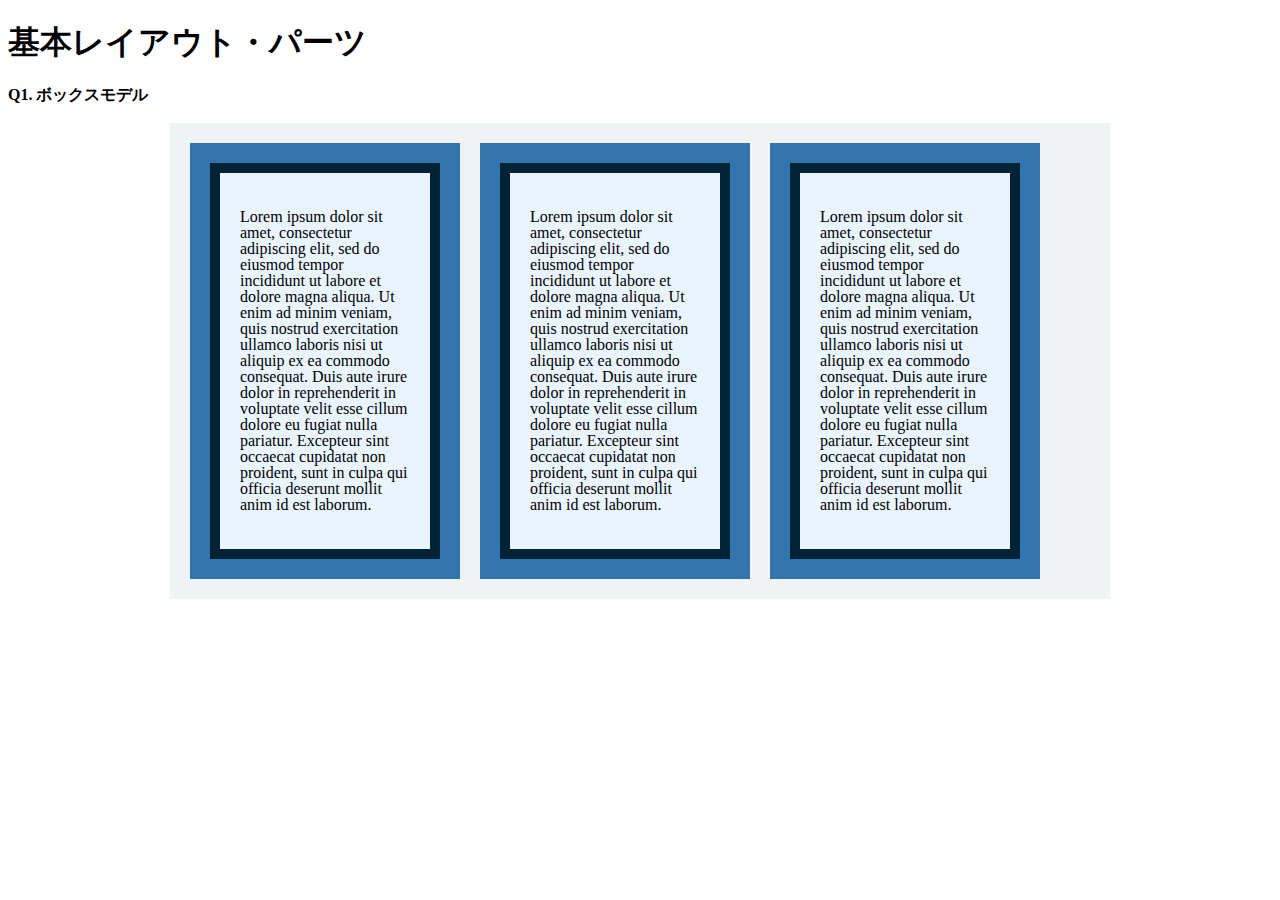
<file: layout_parts/q1/index.html>
<!DOCTYPE html>
<html>
  <head>
    <meta charset="utf-8">
    <meta http-equiv="X-UA-Compatible" content="IE=edge">
    <meta name="viewport" content="width=device-width, initial-scale=1.0, maximum-scale=1.0, user-scalable=no">
    <meta name="format-detection" content="telephone=no">
    <title>基本レイアウト・パーツ</title>
    <link rel="stylesheet" href="http://gizumo-inc.github.io/sample/front-lesson/layout_parts_new/assets/css/reset.css">
    <link rel="stylesheet" href="http://gizumo-inc.github.io/sample/front-lesson/layout_parts_new/assets/css/base.css">
    <link rel="stylesheet" href="css/style.css">
  </head>
  <body>
    <div class="wrapper">
      <h1 class="title">基本レイアウト・パーツ</h1>
      <h2 class="headline">
        <p class="headline__text">Q1. ボックスモデル</p>
      </h2>
      <div class="box">
        <!--
            このQ1のみ「answer」フォルダがあり、そこにQ1でのHTML/CSSの説明が書いてあります。
            その「index.html」をブラウザとテキストエディタで開き、参考にしてみてください。

             この問題はmarginとpaddingとborderをうまく使ってボックスを配置する問題です。
             レイアウトとしては、1つの大きなボックスの中に3つのボックスが横並びになっていて、
             さらにその3つのボックスの中にそれぞれ1つずつボックスが入っている形になっています。
             3つのボックスはfloatで横並びにしているので、clearfixでの解除も忘れないようにしてください。

             ■この問題で使う大事なプロパティ
             ・margin
             ・padding
             ・border
             ・float
        -->
        <!-- 回答はクラスq1の要素の中に書いてね -->
        <!-- すでについてるクラスにはstyleを指定しない。styleをつける場合は自分で新たにクラスをつけること -->
        <div class="q1 content clearfix">
          <div class="parent">
            <div class="inbox">
              <p>Lorem ipsum dolor sit amet, consectetur adipiscing elit, sed do eiusmod tempor incididunt ut labore et dolore magna aliqua. Ut enim ad minim veniam, quis nostrud exercitation ullamco laboris nisi ut aliquip ex ea commodo consequat. Duis aute irure dolor in reprehenderit in voluptate velit esse cillum dolore eu fugiat nulla pariatur. Excepteur sint occaecat cupidatat non proident, sunt in culpa qui officia deserunt mollit anim id est laborum.</p>
            </div>
          </div>
          <div class="parent">
            <div class="inbox">
              <p>Lorem ipsum dolor sit amet, consectetur adipiscing elit, sed do eiusmod tempor incididunt ut labore et dolore magna aliqua. Ut enim ad minim veniam, quis nostrud exercitation ullamco laboris nisi ut aliquip ex ea commodo consequat. Duis aute irure dolor in reprehenderit in voluptate velit esse cillum dolore eu fugiat nulla pariatur. Excepteur sint occaecat cupidatat non proident, sunt in culpa qui officia deserunt mollit anim id est laborum.</p>
            </div>
          </div>
          <div class="parent">
            <div class="inbox">
              <p>Lorem ipsum dolor sit amet, consectetur adipiscing elit, sed do eiusmod tempor incididunt ut labore et dolore magna aliqua. Ut enim ad minim veniam, quis nostrud exercitation ullamco laboris nisi ut aliquip ex ea commodo consequat. Duis aute irure dolor in reprehenderit in voluptate velit esse cillum dolore eu fugiat nulla pariatur. Excepteur sint occaecat cupidatat non proident, sunt in culpa qui officia deserunt mollit anim id est laborum.</p>
            </div>
          </div>
        </div>
        <!-- 回答はクラスq1の要素の中に書いてね -->
      </div>
    </div>
  </body>
</html>
</file>
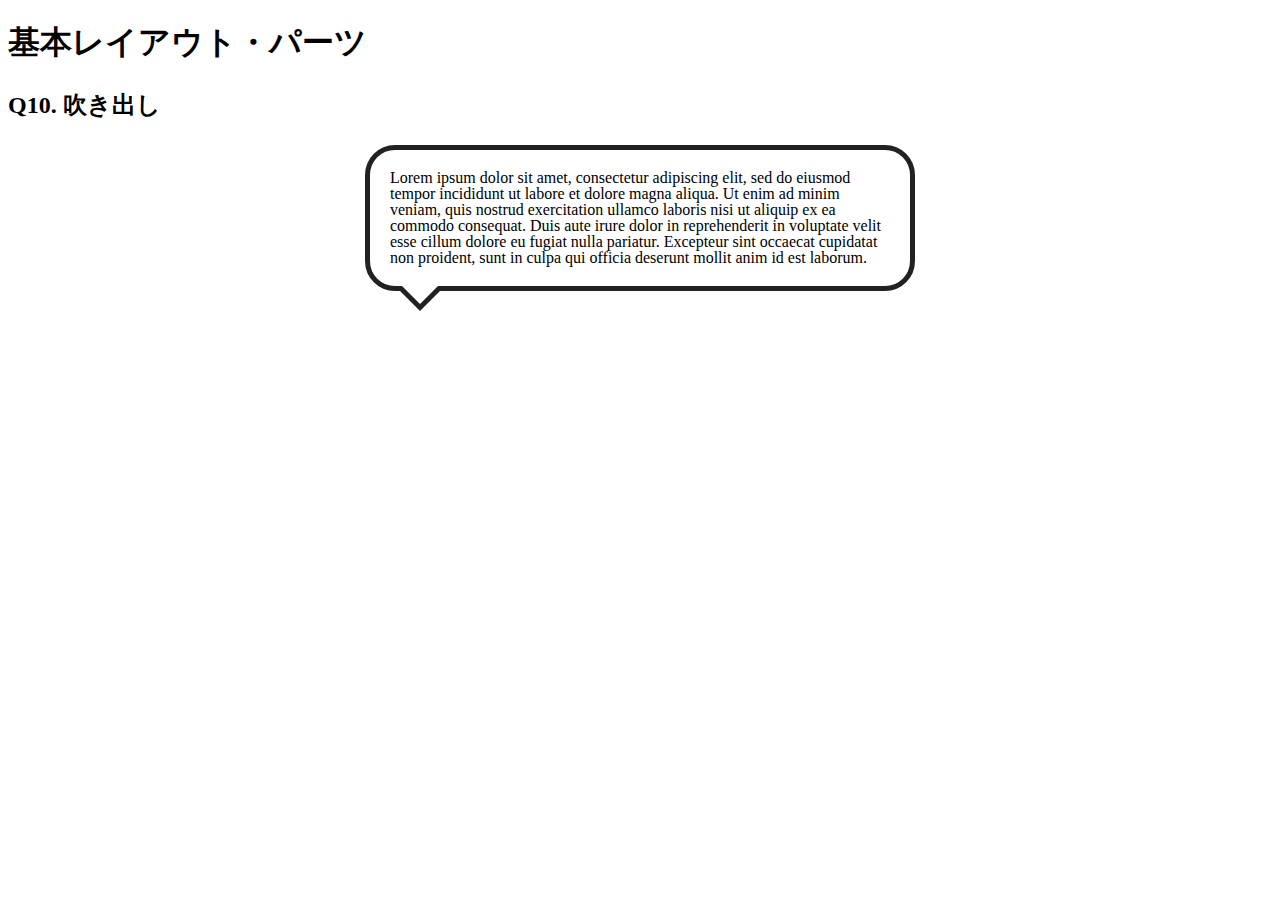
<file: layout_parts/q10/index.html>
<!DOCTYPE html>
<html>
  <head>
    <meta charset="utf-8">
    <meta http-equiv="X-UA-Compatible" content="IE=edge">
    <meta name="viewport" content="width=device-width, initial-scale=1.0, maximum-scale=1.0, user-scalable=no">
    <meta name="format-detection" content="telephone=no">
    <title>基本レイアウト・パーツ</title>
    <link rel="stylesheet" href="http://gizumo-inc.github.io/sample/front-lesson/layout_parts_new/assets/css/reset.css">
    <link rel="stylesheet" href="http://gizumo-inc.github.io/sample/front-lesson/layout_parts_new/assets/css/base.css">
    <link rel="stylesheet" href="css/style.css">
  </head>
  <body>
    <div class="wrapper">
      <h1 class="title">基本レイアウト・パーツ</h1>
      <h2 class="headline">
        <p class="headline__text">Q10. 吹き出し</p>
      </h2>
      <div class="box">
        <!--
             吹き出しというのもwebサイトにおいてよく使われるパーツです。
             これもCSSだけで実装することができますが、吹き出しの枠線の三角の部分がむずかしいかと思います。
             やり方は何通りかありますので、調べてみて自分なりの方法で再現してみてください。

             ■この問題で使う大事なプロパティ
             ・position

             ■この問題で使う大事な擬似要素
             ・:before
             ・:after
        -->
        <!-- 回答はクラスq10の要素の中に書いてね -->
        <!-- すでについてるクラスにはstyleを指定しない。styleをつける場合は自分で新たにクラスをつけること -->
        <div class="q10">
          <p class="text">
            Lorem ipsum dolor sit amet, consectetur adipiscing elit, sed do eiusmod tempor incididunt ut labore et dolore magna aliqua. Ut enim ad minim veniam, quis nostrud exercitation ullamco laboris nisi ut aliquip ex ea commodo consequat. Duis aute irure dolor in reprehenderit in voluptate velit esse cillum dolore eu fugiat nulla pariatur. Excepteur sint occaecat cupidatat non proident, sunt in culpa qui officia deserunt mollit anim id est laborum.          </p>
        </div>
        <!-- 回答はクラスq10の要素の中に書いてね -->
      </div>
    </div>
  </body>
</html>
</file>
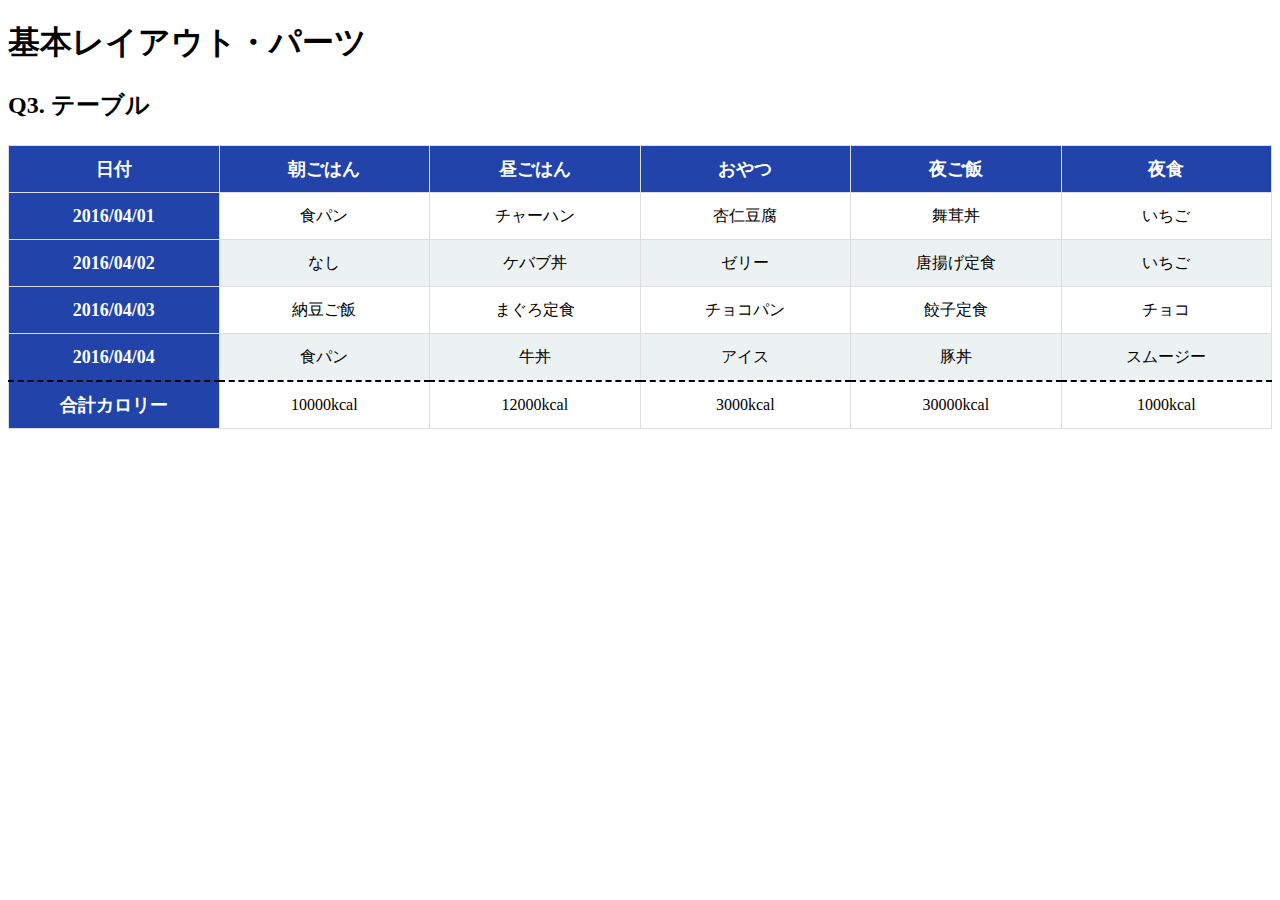
<file: layout_parts/q3/index.html>
<!DOCTYPE html>
<html>
  <head>
    <meta charset="utf-8">
    <meta http-equiv="X-UA-Compatible" content="IE=edge">
    <meta name="viewport" content="width=device-width, initial-scale=1.0, maximum-scale=1.0, user-scalable=no">
    <meta name="format-detection" content="telephone=no">
    <title>基本レイアウト・パーツ</title>
    <link rel="stylesheet" href="http://gizumo-inc.github.io/sample/front-lesson/layout_parts_new/assets/css/reset.css">
    <link rel="stylesheet" href="http://gizumo-inc.github.io/sample/front-lesson/layout_parts_new/assets/css/base.css">
    <link rel="stylesheet" href="css/style.css">
  </head>
  <body>
    <div class="wrapper">
      <h1 class="title">基本レイアウト・パーツ</h1>
      <h2 class="headline">
        <p class="headline__text">Q3. テーブル</p>
      </h2>
      <div class="box">
        <!--
             tableタグを使って表をつくってもらいます。
             tableタグ内では使っていいタグと使っていい順序というものが決まっています。
             それを検索しながら当てはめてください。

             背景色が青いセルのfont-sizeは18pxでline-heightが26pxです。
             それ以外のセルはfont-sizeが16pxでline-heightが22pxです。

             ■この問題で使う大事なプロパティ
             ・table-layout

             ■この問題で使う大事な擬似要素
             ・:nth-child
             ・:first-child
             ・:last-child

             ■必須ではないけど使えると便利な擬似要素
             ・:not
        -->
        <!-- 回答はクラスq3の要素の中に書いてね -->
        <!-- すでについてるクラスにはstyleを指定しない。styleをつける場合は自分で新たにクラスをつけること -->
        <div class="q3 content">
          <table class="block">
            <tr>
              <th>日付</th><th>朝ごはん</th><th>昼ごはん</th><th>おやつ</th><th>夜ご飯</th><th>夜食</th>
            </tr>
            <tr>
              <th>2016/04/01</th>
              <td>食パン</td><td>チャーハン</td><td>杏仁豆腐</td><td>舞茸丼</td><td>いちご</td>
            </tr>
            <tr>
              <th>2016/04/02</th>
              <td>なし</td><td>ケバブ丼</td><td>ゼリー</td><td>唐揚げ定食</td><td>いちご</td>
            </tr>
            <tr>
              <th>2016/04/03</th>
              <td>納豆ご飯</td><td>まぐろ定食</td><td>チョコパン</td><td>餃子定食</td><td>チョコ</td>
            </tr>
            <tr>
              <th>2016/04/04</th>
              <td>食パン</td><td>牛丼</td><td>アイス</td><td>豚丼</td><td>スムージー</td>
            </tr>
            <tr>
              <th>合計カロリー</th>
              <td>10000kcal</td><td>12000kcal</td><td>3000kcal</td><td>30000kcal</td><td>1000kcal</td>
            </tr>
          </table>
          
        </div>
        <!-- 回答はクラスq3の要素の中に書いてね -->
      </div>
    </div>
  </body>
</html>
</file>
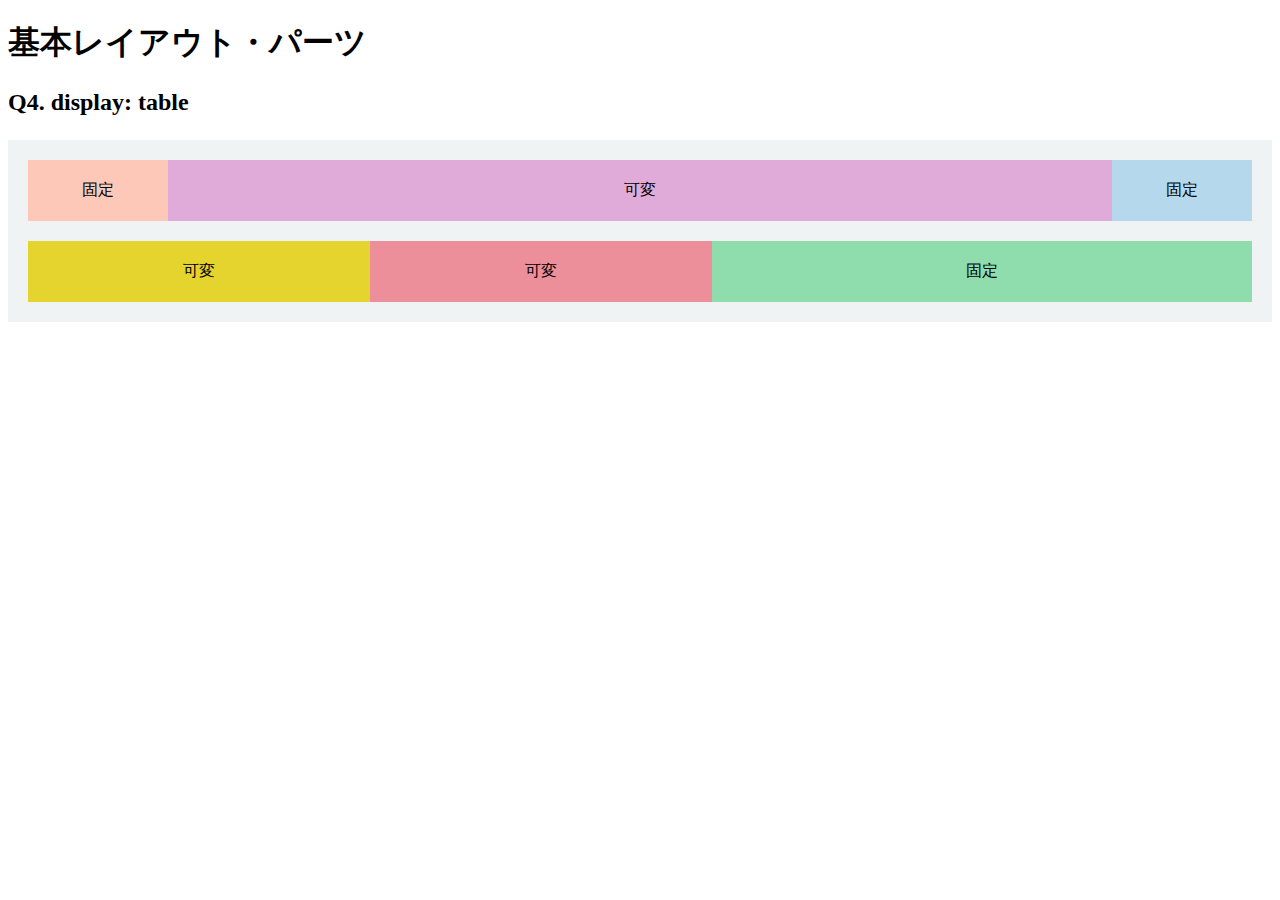
<file: layout_parts/q4/index.html>
<!DOCTYPE html>
<html>
  <head>
    <meta charset="utf-8">
    <meta http-equiv="X-UA-Compatible" content="IE=edge">
    <meta name="viewport" content="width=device-width, initial-scale=1.0, maximum-scale=1.0, user-scalable=no">
    <meta name="format-detection" content="telephone=no">
    <title>基本レイアウト・パーツ</title>
    <link rel="stylesheet" href="http://gizumo-inc.github.io/sample/front-lesson/layout_parts_new/assets/css/reset.css">
    <link rel="stylesheet" href="http://gizumo-inc.github.io/sample/front-lesson/layout_parts_new/assets/css/base.css">
    <link rel="stylesheet" href="css/style.css">
  </head>
  <body>
    <div class="wrapper">
      <h1 class="title">基本レイアウト・パーツ</h1>
      <h2 class="headline">
        <p class="headline__text">Q4. display: table</p>
      </h2>
      <div class="box">
        <!--
             Webサイトを作る際、「メインコンテンツはウィンドウの横幅に応じて伸縮するけれどサイドバーは常に固定値」といったようなレイアウトをすることが多々あります。
             そのようなときに、ウィンドウサイズに対して固定のものと可変のものを横に並べるやり方がわからないとレイアウトができません。
             display: tableを使うことで実現することができるのでやってみましょう。
             固定と書いてあるdivはウィンドウサイズが変わっても横幅が変化せず、可変と書いてあるdivはウィンドウサイズの変化に合わせて横幅が変化するようにスタイルをあてます。

             今回もHTMLは記述してあるので、新たにclassを付与してスタイルをあててください。
             .q4のdivにスタイルを当てる場合は、.q4に当てるのではなく新たにclassを付与してスタイルをあててください。

             ■この問題で使う大事なプロパティ
             ・display: table
             ・display: table-cell
        -->
        <!-- 回答はクラスq4の要素の中に書いてね -->
        <!-- すでについてるクラスにはstyleを指定しない。styleをつける場合は自分で新たにクラスをつけること -->
        <!-- 新たにタグは追加しなくてもできます。 -->
        <div class="q4 content">
          <div class="item">
            <div class="ora table-cell">固定</div>
            <div class="pur table-cell">可変</div>
            <div class="sky table-cell">固定</div>
          </div>
          <div class="item">
            <div class="yel table-cell">可変</div>
            <div class="red table-cell">可変</div>
            <div class="gre table-cell">固定</div>
          </div>
        </div>
        <!-- 回答はクラスq4の要素の中に書いてね -->
      </div>
    </div>
  </body>
</html>
</file>
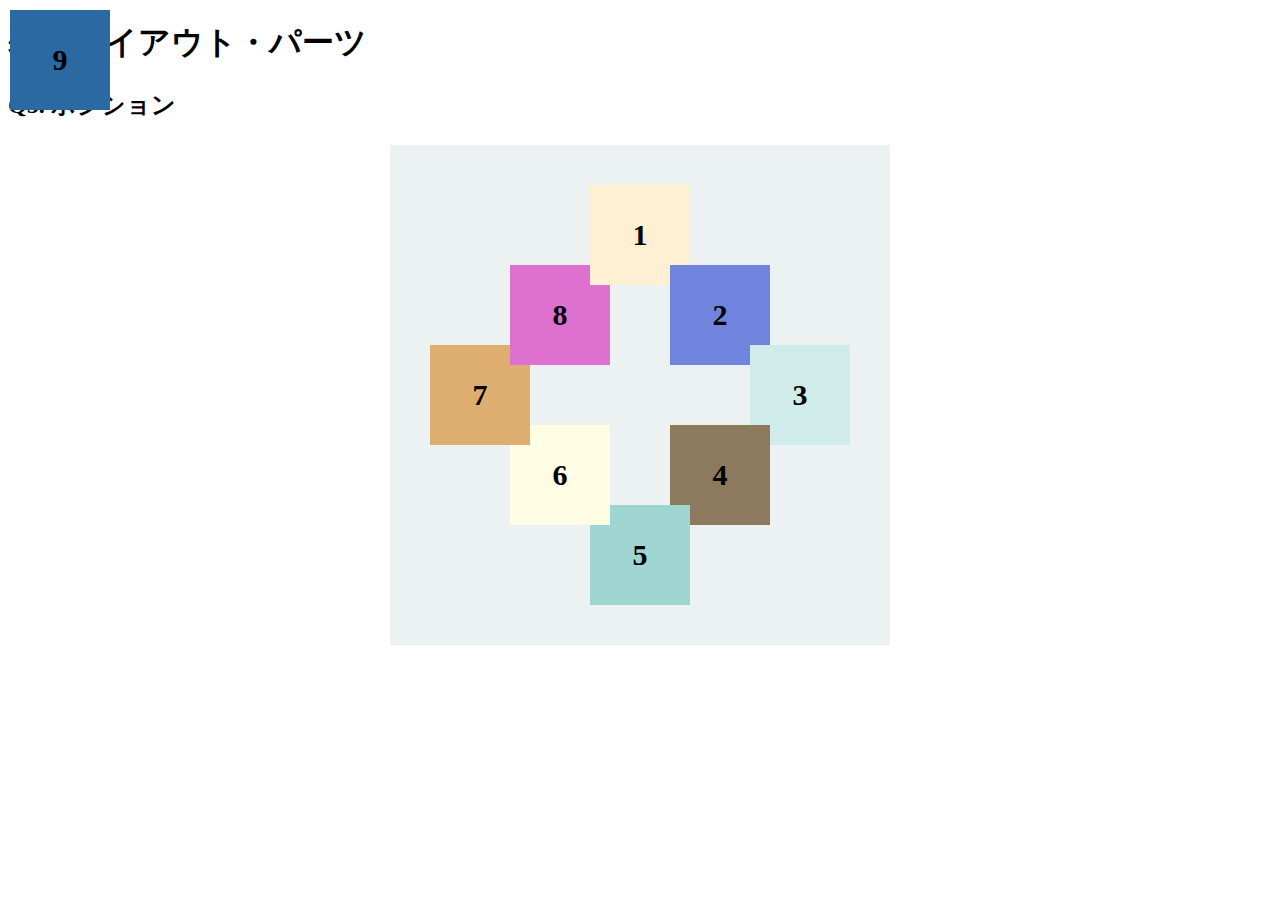
<file: layout_parts/q5/index.html>
<!DOCTYPE html>
<html>
  <head>
    <meta charset="utf-8">
    <meta http-equiv="X-UA-Compatible" content="IE=edge">
    <meta name="viewport" content="width=device-width, initial-scale=1.0, maximum-scale=1.0, user-scalable=no">
    <meta name="format-detection" content="telephone=no">
    <title>基本レイアウト・パーツ</title>
    <link rel="stylesheet" href="http://gizumo-inc.github.io/sample/front-lesson/layout_parts_new/assets/css/reset.css">
    <link rel="stylesheet" href="http://gizumo-inc.github.io/sample/front-lesson/layout_parts_new/assets/css/base.css">
    <link rel="stylesheet" href="css/style.css">
  </head>
  <body>
    <div class="wrapper">
      <h1 class="title">基本レイアウト・パーツ</h1>
      <h2 class="headline">
        <p class="headline__text">Q5. ポジション</p>
      </h2>
      <div class="box">
        <!--
             9個のボックスをきれいに配置しましょう。ボックスの重なり方(どれが上にあるのか)も意識してください。
             9番のボックスは常に(画面サイズに関わらず、スクロールに付随して)画面の左上に存在するように配置してください。

             ちなみにこの問題では、すでにHTMLは用意されています。
             ただ順序がばらばらになっているので、HTMLは変えずにCSSだけで正しい順序で配置してみてください。(classの付与は可)

             普通にやると1番のボックスが8番のボックスの下になってしまいます。
             下記にある「この問題で使う大事な擬似要素」のbefore or afterを使って、
             1番のボックスと同じ色、重なり部分と同じ大きさの要素を作ってpositionで配置しましょう。

             ■この問題で使う大事なプロパティ
             ・position
             ・z-index
             ■この問題で使う大事な擬似要素
             ・:before or :after
        -->
        <!-- 回答はクラスq5の要素の中に書いてね -->
        <!-- すでについてるクラスにはstyleを指定しない。styleをつける場合は自分で新たにクラスをつけること -->
        <!-- 新たにタグは追加しなくてもできます。 -->
        <div class="q5 content">
          <div class="item8 cube">8</div>
          <div class="item5 cube">5</div>
          <div class="item1 cube">1</div>
          <div class="item7 cube">7</div>
          <div class="item4 cube">4</div>
          <div class="item6 cube">6</div>
          <div class="item2 cube">2</div>
          <div class="item3 cube"> 3</div>
          <div class="item9 cube">9</div>
        </div>
        <!-- 回答はクラスq5の要素の中に書いてね -->
      </div>
    </div>
  </body>
</html>
</file>
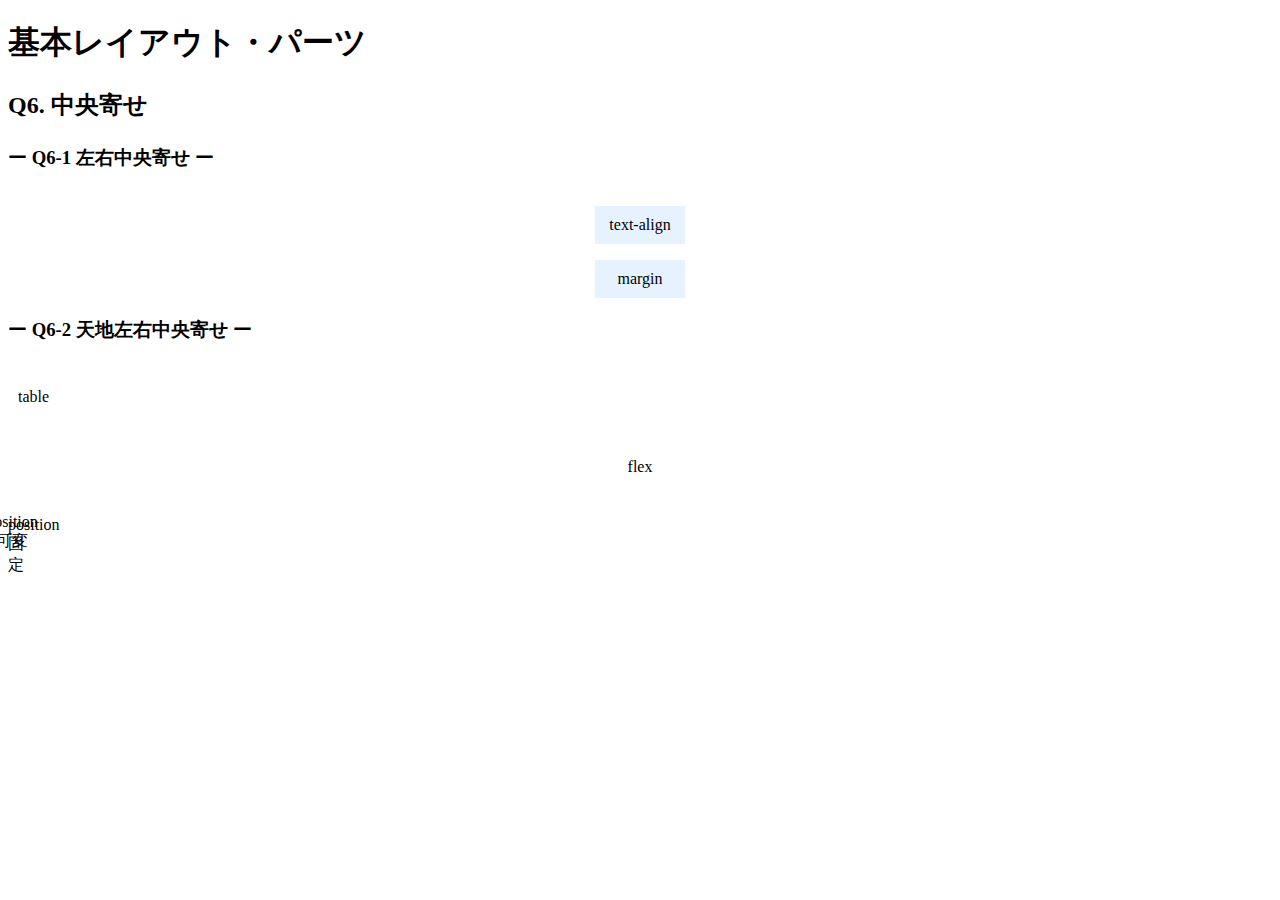
<file: layout_parts/q6/index.html>
<!DOCTYPE html>
<html>
  <head>
    <meta charset="utf-8">
    <meta http-equiv="X-UA-Compatible" content="IE=edge">
    <meta name="viewport" content="width=device-width, initial-scale=1.0, maximum-scale=1.0, user-scalable=no">
    <meta name="format-detection" content="telephone=no">
    <title>基本レイアウト・パーツ</title>
    <link rel="stylesheet" href="http://gizumo-inc.github.io/sample/front-lesson/layout_parts_new/assets/css/reset.css">
    <link rel="stylesheet" href="http://gizumo-inc.github.io/sample/front-lesson/layout_parts_new/assets/css/base.css">
    <link rel="stylesheet" href="css/style.css">
  </head>
  <body>
    <div class="wrapper">
      <h1 class="title">基本レイアウト・パーツ</h1>
      <h2 class="headline">
        <p class="headline__text">Q6. 中央寄せ</p>
      </h2>
      <div class="box">
        <!--
             左右の中央寄せや、天地(上下)の中央寄せというのはサイトを作っているとよく遭遇するレイアウトです。
             色々なやり方があるのですが、状況に応じて最適なものは違うので適切な配置の仕方ができるようになりましょう。
             この問題ではHTMLはすでに用意しているので、classを自分で付与してスタイルをあててください。
        -->
        <div class="box__inner">
          <h3 class="box__headline">
            <p class="box__headline__text">ー Q6-1 左右中央寄せ ー</p>
          </h3>
          <!--
               ブロック要素内のテキスト(or インライン要素)の左右中央寄せに関してはtext-align:centerを設定することで簡単にできます。
               ただ、ブロック要素そのものの左右中央寄せは少し工夫をしないとできません。
               大きく分けて2通りのやり方があるのですが、それが以下の問題の2つです。
               中央寄せするブロックの横幅が可変の場合はtext-alignでの方法が、固定の場合はmarginでの方法が向いています。
          -->
          <div class="q6 q6--horizontal content">
            <!--
                 ■この問題で使う大事なプロパティ
                 ・display
                 ・text-align
            -->
            <!-- Q6-1の回答はここに書いてね -->
            <!-- 新たにタグは追加しなくてもできます。 -->
            <div class="q6__box item">
              <div class="item__aline">
                <p>text-align</p>
              </div>
            </div>
            <!-- Q6-1の回答はここに書いてね -->

            <!--
                 ■この問題で使う大事なプロパティ
                 ・margin
            -->
            <!-- Q6-1の回答はここに書いてね -->
            <!-- 新たにタグは追加しなくてもできます。 -->
            <div class="q6__box item item__margin">
              <p>margin</p>
            </div>
            <!-- Q6-1の回答はここに書いてね -->
          </div>
        </div>

        <div class="box__inner">
          <h3 class="box__headline">
            <p class="box__headline__text">ー Q6-2 天地左右中央寄せ ー</p>
          </h3>
          <!--
               ブロック要素の天地中央寄せは左右よりも難易度が高くなります。
               そして天地の中央寄せができる状態だと左右もできる状態に自然になっているため、今回は天地左右の中央寄せになります。
               やり方は大きくわけて3つあります。
               1番目の方法は少し前までよく使われていたやり方で全てのブラウザで表示ができますが、HTMLの記述が冗長になってしまいます。
               2番目の方法は最新の記述で、とても簡単に書くことができますが、少し古いブラウザだと対応していません。
               3番目の方法もよく使われますが、これも少し古いブラウザだと対応していません。

               この問題もHTMLが用意されているのでclassを付与してスタイルをあててください。すでにふられているclassにスタイルをあてることはせず、新規でclassを作ってください。
          -->
          <!--
               ■この問題で使う大事なプロパティ
               ・display: table
               ・display: table-cell
               ・display: inline-block
               ・vertical-align
          -->
          <!-- Q6-2の回答はここに書いてね -->
          <!-- すでについてるクラスにはstyleを指定しない。styleをつける場合は自分で新たにクラスをつけること -->
          <!-- 新たにタグは追加しなくてもできます。 -->
          <div class="q6 q6--around block">
            <div class="cell">
              <p>table</p>
            </div>
          </div>
          <!-- Q6-2の回答はここに書いてね -->
          <!--
               ■この問題で使う大事なプロパティ
               ・display: flex
               ・align-items
               ・justify-content
          -->
          <!-- Q6-2の回答はここに書いてね -->
          <!-- すでについてるクラスにはstyleを指定しない。styleをつける場合は自分で新たにクラスをつけること -->
          <!-- 新たにタグは追加しなくてもできます。 -->
          <div class="q6 q6--around block flex">
            <p>flex</p>
          </div>
          <!-- Q6-2の回答はここに書いてね -->
          <div class="q6 q6--position">
            <!--
                 中央寄せする要素のサイズが固定のとき

                 ■この問題で使う大事なプロパティ
                 ・position
                 ・margin
            -->
            <!-- Q6-2の回答はここに書いてね -->
            <!-- すでについてるクラスにはstyleを指定しない。styleをつける場合は自分で新たにクラスをつけること -->
            <!-- 新たにタグは追加しなくてもできます。 -->
            <div class="q6__box is-stable last left">
              <p class="q6__box__inner fix">position固定</p>
            </div>
            <!-- Q6-2の回答はここに書いてね -->
            <!--
                 中央寄せする要素のサイズが可変のとき

                 ■この問題で使う大事なプロパティ
                 ・position
                 ・transform
            -->
            <!-- Q6-2の回答はここに書いてね -->
            <!-- すでについてるクラスにはstyleを指定しない。styleをつける場合は自分で新たにクラスをつけること -->
            <!-- 新たにタグは追加しなくてもできます。 -->
            <div class="q6__box is-flexible last right">
              <p class="q6__box__inner">position可変</p>
            </div>
            <!-- Q6-2の回答はここに書いてね -->
          </div>
        </div>
      </div>
    </div>
  </body>
</html>
</file>
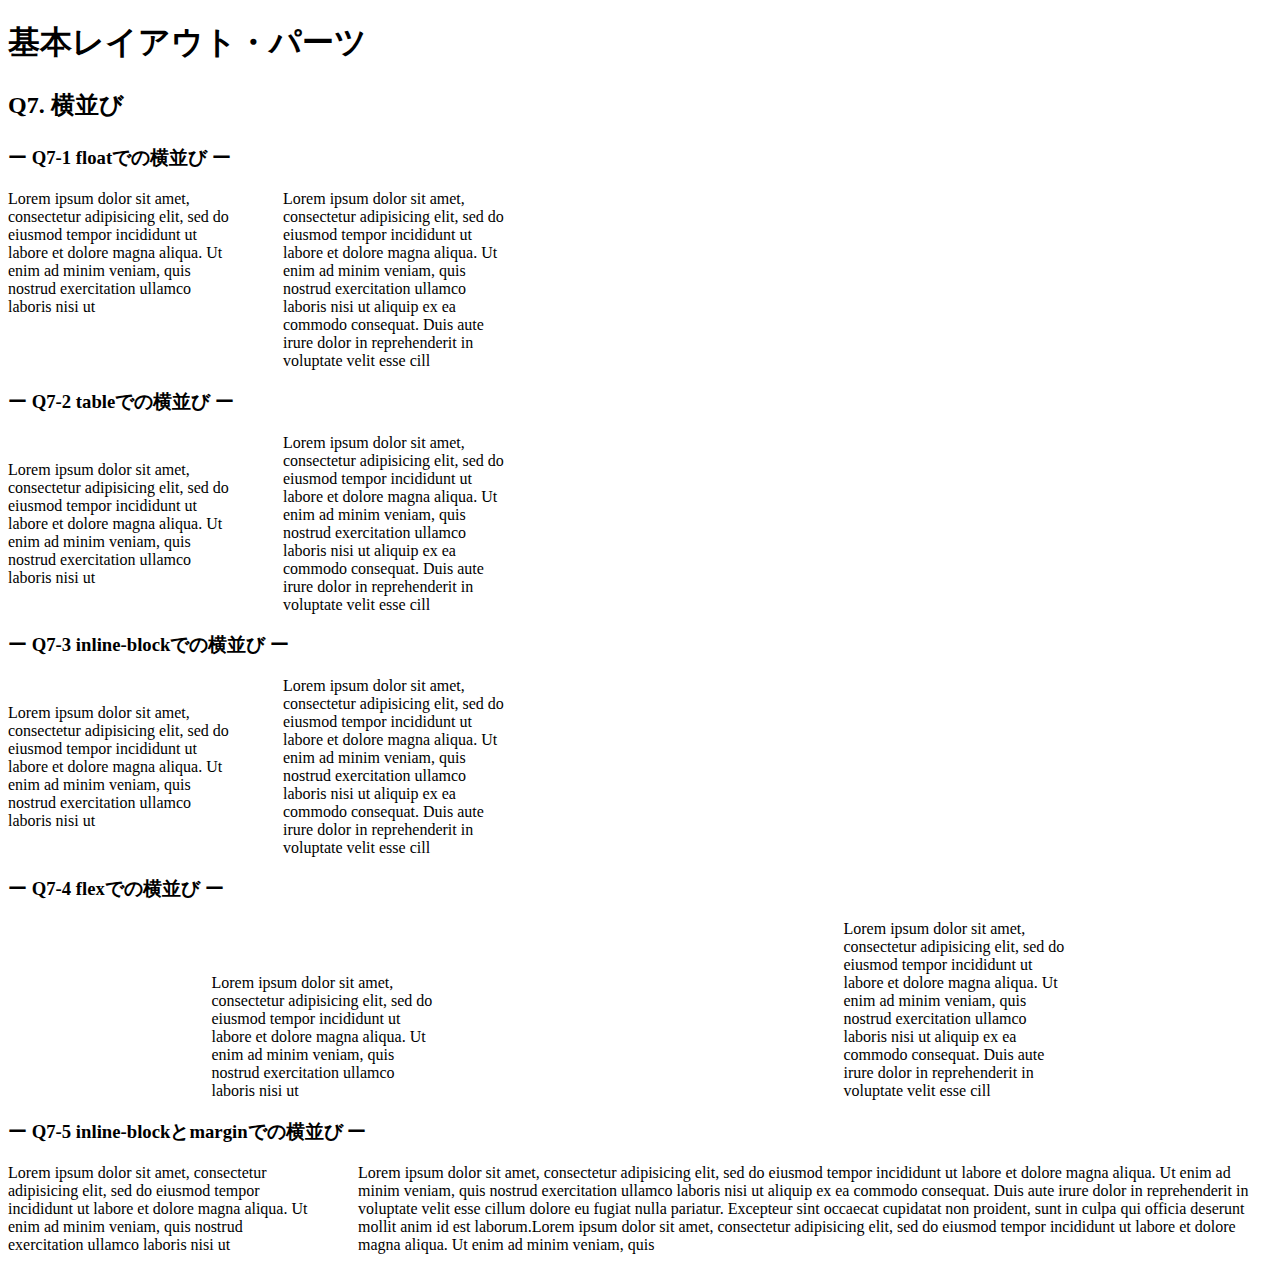
<file: layout_parts/q7/index.html>
<!DOCTYPE html>
<html>
  <head>
    <meta charset="utf-8">
    <meta http-equiv="X-UA-Compatible" content="IE=edge">
    <meta name="viewport" content="width=device-width, initial-scale=1.0, maximum-scale=1.0, user-scalable=no">
    <meta name="format-detection" content="telephone=no">
    <title>基本レイアウト・パーツ</title>
    <link rel="stylesheet" href="http://gizumo-inc.github.io/sample/front-lesson/layout_parts_new/assets/css/reset.css">
    <link rel="stylesheet" href="http://gizumo-inc.github.io/sample/front-lesson/layout_parts_new/assets/css/base.css">
    <link rel="stylesheet" href="css/style.css">
  </head>
  <body>
    <div class="wrapper">
      <h1 class="title">基本レイアウト・パーツ</h1>
      <h2 class="headline">
        <p class="headline__text">Q7. 横並び</p>
      </h2>
      <div class="box">
        <!--
             要素を横並びにするというのは、高頻出のレイアウトです。
             色々なやり方があるのですが、状況に応じて最適なものは違うので適切な配置の仕方ができるようになりましょう。
             この問題ではHTMLはすでに用意しているので、classを自分で付与してスタイルをあててください。
        -->
        <div class="box__inner">
          <h3 class="box__headline">
            <p class="box__headline__text">ー Q7-1 floatでの横並び ー</p>
          </h3>
          <!--
               ■この問題で使う大事なプロパティ
               ・float
          -->
          <!-- Q7の回答はここに書いてね -->
          <!-- すでについてるクラスにはstyleを指定しない。styleをつける場合は自分で新たにクラスをつけること -->
          <!-- 新たにタグは追加しなくてもできます。 -->
          <div class="q7 q7--float">
            <div class="q7__inner clearfix">
              <div class="q7__box text float__text">
                Lorem ipsum dolor sit amet, consectetur adipisicing elit, sed do eiusmod tempor incididunt ut labore et dolore magna aliqua. Ut enim ad minim veniam, quis nostrud exercitation ullamco laboris nisi ut
              </div>
              <div class="q7__box text float__text">
                Lorem ipsum dolor sit amet, consectetur adipisicing elit, sed do eiusmod tempor incididunt ut labore et dolore magna aliqua. Ut enim ad minim veniam, quis nostrud exercitation ullamco laboris nisi ut aliquip ex ea commodo consequat. Duis aute irure dolor in reprehenderit in voluptate velit esse cill
              </div>
            </div>
          </div>
          <!-- Q7の回答はここに書いてね -->
        </div>

        <div class="box__inner">
          <h3 class="box__headline">
            <p class="box__headline__text">ー Q7-2 tableでの横並び ー</p>
          </h3>
          <!--
               少しクセのある横並び方法です。

               ■この問題で使う大事なプロパティ
               ・display: table
               ・display: table-cell
          -->
          <!-- Q7の回答はここに書いてね -->
          <!-- すでについてるクラスにはstyleを指定しない。styleをつける場合は自分で新たにクラスをつけること -->
          <!-- 新たにタグは追加しなくてもできます。 -->
          <div class="q7 q7--table">
            <div class="q7__inner table">
              <div class="q7__box table__text">
                <div class="q7__box__text text">
                  Lorem ipsum dolor sit amet, consectetur adipisicing elit, sed do eiusmod tempor incididunt ut labore et dolore magna aliqua. Ut enim ad minim veniam, quis nostrud exercitation ullamco laboris nisi ut
                </div>
              </div>
              <div class="q7__box table__text">
                <div class="q7__box__text text">
                  Lorem ipsum dolor sit amet, consectetur adipisicing elit, sed do eiusmod tempor incididunt ut labore et dolore magna aliqua. Ut enim ad minim veniam, quis nostrud exercitation ullamco laboris nisi ut aliquip ex ea commodo consequat. Duis aute irure dolor in reprehenderit in voluptate velit esse cill
                </div>
              </div>
            </div>
          </div>
          <!-- Q7の回答はここに書いてね -->
        </div>

        <div class="box__inner">
          <h3 class="box__headline">
            <p class="box__headline__text">ー Q7-3 inline-blockでの横並び ー</p>
          </h3>
          <!--
               ■この問題で使う大事なプロパティ
               ・display: inline-block
          -->
          <!-- Q7の回答はここに書いてね -->
          <!-- すでについてるクラスにはstyleを指定しない。styleをつける場合は自分で新たにクラスをつけること -->
          <!-- 新たにタグは追加しなくてもできます。 -->
          <div class="q7 q7--inlineblock">
            <div class="q7__inner inlineblock">
              <div class="q7__box content text">
                Lorem ipsum dolor sit amet, consectetur adipisicing elit, sed do eiusmod tempor incididunt ut labore et dolore magna aliqua. Ut enim ad minim veniam, quis nostrud exercitation ullamco laboris nisi ut
              </div>
              <div class="q7__box content text">
                Lorem ipsum dolor sit amet, consectetur adipisicing elit, sed do eiusmod tempor incididunt ut labore et dolore magna aliqua. Ut enim ad minim veniam, quis nostrud exercitation ullamco laboris nisi ut aliquip ex ea commodo consequat. Duis aute irure dolor in reprehenderit in voluptate velit esse cill
              </div>
            </div>
          </div>
          <!-- Q7の回答はここに書いてね -->
        </div>

        <div class="box__inner">
          <h3 class="box__headline">
            <p class="box__headline__text">ー Q7-4 flexでの横並び ー</p>
          </h3>
          <!--
               簡単に横並びが可能、かつ様々なアレンジが可能ですが、
               少し古いブラウザには対応してないので、他のものもしっかりと覚えるようにしましょう。

               ■この問題で使う大事なプロパティ
               ・flex
          -->
          <!-- Q7の回答はここに書いてね -->
          <!-- すでについてるクラスにはstyleを指定しない。styleをつける場合は自分で新たにクラスをつけること -->
          <!-- 新たにタグは追加しなくてもできます。 -->
          <div class="q7 q7--flex">
            <div class="q7__inner flex">
              <div class="q7__box text">
                Lorem ipsum dolor sit amet, consectetur adipisicing elit, sed do eiusmod tempor incididunt ut labore et dolore magna aliqua. Ut enim ad minim veniam, quis nostrud exercitation ullamco laboris nisi ut
              </div>
              <div class="q7__box text">
                Lorem ipsum dolor sit amet, consectetur adipisicing elit, sed do eiusmod tempor incididunt ut labore et dolore magna aliqua. Ut enim ad minim veniam, quis nostrud exercitation ullamco laboris nisi ut aliquip ex ea commodo consequat. Duis aute irure dolor in reprehenderit in voluptate velit esse cill
              </div>
            </div>
          </div>
          <!-- Q7の回答はここに書いてね -->
        </div>

        <div class="box__inner">
          <h3 class="box__headline">
            <p class="box__headline__text">ー Q7-5 inline-blockとmarginでの横並び ー</p>
          </h3>
          <!--
               上記でやったdisplay: inline-block;での横並び方法の派生です。
               この方法を使うと固定幅 + 可変幅のレイアウトで横並びが可能です。
               ネガティブマージン（例：margin-left: -200px;）を使用します。

               ただ方法はいくつかあるので、固定幅 + 可変幅になっていれば問題ないです。

               ■この問題で使う大事なプロパティ
               ・display: inline-block
               ・margin, padding
          -->
          <!-- Q7の回答はここに書いてね -->
          <!-- すでについてるクラスにはstyleを指定しない。styleをつける場合は自分で新たにクラスをつけること -->
          <!-- 新たにタグは追加しなくてもできます。 -->
          <div class="q7 q7--margin">
            <div class="q7__inner is-full lastbox">
              <div class="q7__box side last">
                <div class="q7__box__text last__text">
                  Lorem ipsum dolor sit amet, consectetur adipisicing elit, sed do eiusmod tempor incididunt ut labore et dolore magna aliqua. Ut enim ad minim veniam, quis nostrud exercitation ullamco laboris nisi ut
                </div>
              </div>
              <div class="q7__box main last">
                <div class="q7__box__text last__text">
                  Lorem ipsum dolor sit amet, consectetur adipisicing elit, sed do eiusmod tempor incididunt ut labore et dolore magna aliqua. Ut enim ad minim veniam, quis nostrud exercitation ullamco laboris nisi ut aliquip ex ea commodo consequat. Duis aute irure dolor in reprehenderit in voluptate velit esse cillum dolore eu fugiat nulla pariatur. Excepteur sint occaecat cupidatat non proident, sunt in culpa qui officia deserunt mollit anim id est laborum.Lorem ipsum dolor sit amet, consectetur adipisicing elit, sed do eiusmod tempor incididunt ut labore et dolore magna aliqua. Ut enim ad minim veniam, quis
                </div>
              </div>
            </div>
          </div>
          <!-- Q7の回答はここに書いてね -->
        </div>
      </div>
    </div>
  </body>
</html>
</file>
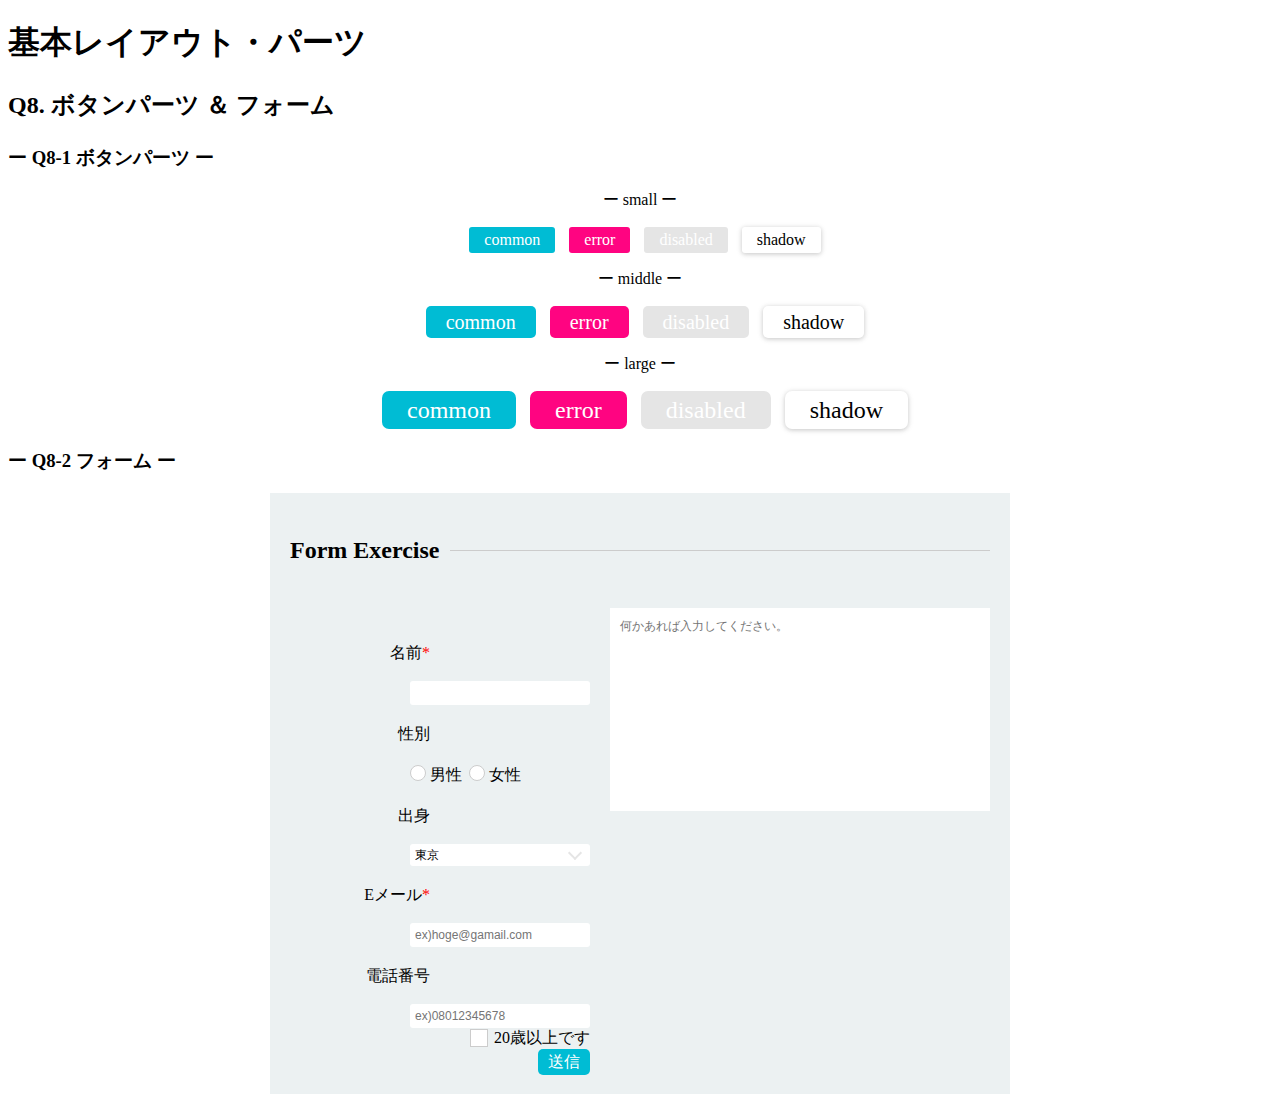
<file: layout_parts/q8/index.html>
<!DOCTYPE html>
<html>
  <head>
    <meta charset="utf-8">
    <meta http-equiv="X-UA-Compatible" content="IE=edge">
    <meta name="viewport" content="width=device-width, initial-scale=1.0, maximum-scale=1.0, user-scalable=no">
    <meta name="format-detection" content="telephone=no">
    <title>基本レイアウト・パーツ</title>
    <link rel="stylesheet" href="http://gizumo-inc.github.io/sample/front-lesson/layout_parts_new/assets/css/reset.css">
    <link rel="stylesheet" href="http://gizumo-inc.github.io/sample/front-lesson/layout_parts_new/assets/css/base.css">
    <link rel="stylesheet" href="css/style.css">
  </head>
  <body>
    <div class="wrapper">
      <h1 class="title">基本レイアウト・パーツ</h1>
      <h2 class="headline">
        <p class="headline__text">Q8. ボタンパーツ ＆ フォーム</p>
      </h2>
      <div class="box">
        <div class="box__inner">
          <h3 class="box__headline">
            <p class="box__headline__text">ー Q8-1 ボタンパーツ ー</p>
          </h3>
          <!--
               この問題は特に難しいプロパティは使いませんので、普通にやれば簡単にボタンを作ることができます。
               ただ、意識していただきたいのは、classを適切にふることで共通化できるスタイルは共通化してしまうということです。
               この問題もHTMLはすでに記述してありますので、ボタンのdivにclassを付与してスタイルを当ててください。
               .q8--btnにfont-sizeを0として指定してあるので必ずボタン部分でfont-sizeを指定してください。
          -->
          <!-- 回答はここに書いてね -->
          <!-- すでについてるクラスにはstyleを指定しない。styleをつける場合は自分で新たにクラスをつけること -->
          <!-- 新たにタグは追加しなくてもできます。 -->
          <div class="q8 q8--btn btn">
            <p class="q8__title">ー small ー</p>
            <div class="common small btn__btn">common</div>
            <div class="error small btn__btn">error</div>
            <div class="disabled small btn__btn">disabled</div>
            <div class="shadow small btn__btn">shadow</div>
          </div>

          <div class="q8 q8--btn btn">
            <p class="q8__title">ー middle ー</p>
            <div class="common middle btn__btn">common</div>
            <div class="error middle btn__btn">error</div>
            <div class="disabled middle btn__btn">disabled</div>
            <div class="shadow middle btn__btn">shadow</div>
          </div>

          <div class="q8 q8--btn btn">
            <p class="q8__title">ー large ー</p>
            <div class="common large btn__btn">common</div>
            <div class="error large btn__btn">error</div>
            <div class="disabled large btn__btn">disabled</div>
            <div class="shadow large btn__btn">shadow</div>
          </div>
          <!-- 回答はここに書いてね -->
        </div>

        <div class="box__inner">
          <h3 class="box__headline">
            <p class="box__headline__text">ー Q8-2 フォーム ー</p>
          </h3>
          <!--
               Webサイトを作る際、コンタクトフォームを実装する機会がとても多くあります。
               ここで使われるタグは一般的にはデザインするのが難しいと言われていますが、それをやらないといけない状況は結構多いです。（簡単リセットされない、:focusや:activeを使う）
               まずは元々タグにあてられているスタイルを解除して、フラットな状態にしてからスタイルを当てていくことが大事です。

               特にradioとcheckboxのチェックのスタイルが難しいと思います。
               やり方として、既存のチェックは使わずに擬似要素でチェックのフィールドを再現します。:checkedを使えばチェックされているかどうかでスタイルを変えることができるので、これをうまく使いましょう。cssでは+（隣接セレクタ）というものも使わなくてはなりませんので、調べてみましょう。
               また、一番下のボタンはbuttonタグを使って実装しましょう。（<input type="submit">を使って実装することも可能です）

               この課題では、実際にユーザーが入力した値を送れる状態まで作っていただきます。answerの方で確認していただきたいのですが、全ての入力フォームを適当に記述してsubmitボタンを押してみてください。URL欄の最後に「?name=...」という感じの文字列が追加されているのがわかると思います。（その?以降のものをパラメーターと呼びます。複数ある場合は?◯◯=□□&△△=××のように&繋ぎになります。◯◯や△△の部分はinputタグやselectタグのname属性が入ります。）
               これが、入力した値を送信できている状態です。本来ではこの値をサーバーサイドで受け取ってフォームの処理をするのですが、今回はHTMLを使って送信するまでをやってもらいます。
               answerで入力した値を自分で作ったフォームに全く同じように入力した場合、URLが全く同じように変わる状態にしてください。（formのaction属性やmethod属性が関係してきます）
               また赤の*(アスタリスク)の部分は必須項目です。必須項目を空にしたまま送信しようとするとアラートが表示される処理も再現しましょう。

               また、この問題はレイアウトが複雑なため、サイズや色の確認のためにデベロッパーツールを見ても構いません。
               ただ全ての答えを見るといったことはしないようにしましょう。

               ■この問題で使う大事なhtml要素
               ・label
               ・form
               ・input(type="text")
               ・input(type="radio")
               ・input(type="checkbox")
               ・textarea
               ・select
               ・button (inputも可能)
               ■この問題で使う大事なプロパティ
               ・appearance(-webkit-appearance)
               ・outline
               ■この問題で使う大事な擬似要素
               ・:checked
               ・:focus
               ・:active
               ・:before
               ・:after
          -->
          <!-- 回答はここに書いてね -->
          <!-- すでについてるクラスにはstyleを指定しない。styleを付ける場合は自分で新たにクラスをつけること -->
          <div class="form">
            <form class="q8 form__box">
              <div class="exercise">
                <p class="formtitle">Form Exercise</p>
              </div>
              <div class="left">
                <ul class="left__top">
                  <li class="side">
                    <p class="side__content">
                      <label for="name">名前<span class="asterisk">*</span></label>
                    </p>
                    <div class="main textbox">
                      <input type="text" required="required" class="sentence sentence--box">
                    </div>
                  </li>
                  <li class="side">
                    <p class="side__content">
                      <label for="name">性別</label>
                    </p>
                    <div class="side main gender">
                      <label class="genderbox"><input type="radio" required="required" class="gender__btn" name="gender"><span class="cercle">男性</span></label>
                      <label class="genderbox"><input type="radio" required="required" class="gender__btn" name="gender"><span class="cercle">女性</span></label>
                  </div>
                  </li>
                  <li class="side">
                    <P class="side__content">
                      <label for="name">出身</label>
                    </P>
                    <div class="main prefecture">
                      <select name="prefecture" class="sentence--box">
                        <option value="tokyo">東京</option>
                        <option value="saitama">埼玉</option>
                        <option value="chiba">千葉</option>                    
                        <option value="kanagawa">神奈川</option>
                      </select>
                    </div>
                  </li>
                  <li class="side">
                    <p class="side__content">
                        <label for="name">Eメール<span class="asterisk">*</span></label>
                      </p>
                      <div class="main">
                        <input type="text" required="required" class="sentence sentence--box" placeholder="ex)hoge@gamail.com">
                      </div>
                  </li>
                  <li class="side">
                    <p class="side__content">
                    <label for="name">電話番号</label>
                    </p>
                    <div class="main">
                      <input type="text" required="required" class="sentence sentence--box" placeholder="ex)08012345678">
                  </div>
                  </li>
                  <li class="side">
                    <div class="main checkbox sentence--box">
                      <label class="content"><input type="checkbox" required="required" class="checkbox__btn"><span class="content__box">20歳以上です</span></label>
                    </div>
                  </li>
                </ul>
                <div class="side export main">
                <button class="export__btn" type="submit">送信</button>
                  <!--<input type="submit" value="送信"/>-->
               </div>
              </div>
              <div class="right">
                <textarea placeholder="何かあれば入力してください。"></textarea>
              </div>
            </form>
          </div>
          <!-- 回答はここに書いてね 
          <input type="radio"class="csl__btn"name="sex"value="male">
<input type="radio"class="csl__btn"name="sex"value="female">-->
        </div>
      </div>
    </div>
  </body>
</html>
</file>
<file: layout_parts/q1/css/style.css>
@charset "UTF-8";

/* 回答はここに書いてね */
.clearfix::after{
  content: "";
  display: block;
  clear: both;
}
.content{
  margin: 0 auto;
  width: 900px;
  padding: 20px;
  background-color: #eff3f4;
}
.parent:first-child{
  margin-left: 0;
}
.parent{
  float: left;  
  margin-left: 20px;
  padding: 20px;
  background-color: #3274ae;
}
.inbox{
  padding: 20px;
  width: 230px;
  border: 10px solid #022336;
  background-color: #eaf4ff;
  box-sizing: border-box;
}
p{
  font-size: 16px;
  line-height: 16px;
}
/* 回答はここに書いてね */
</file>
<file: layout_parts/q10/css/style.css>
@charset "UTF-8";

/* 回答はここに書いてね */
.text{
  position: relative;
  font-size: 16px;
  line-height: 16px;
  width: 500px;
  padding: 20px;
  margin: 0 auto;
  border-radius: 30px;
  border: solid 5px #222;
}
.text::before{
  position: absolute;
  content: "";
  left: 30px;
  bottom: -45px;
  border: 20px solid transparent;
  border-top: 20px solid #222;
}
.text::after{
  position: absolute;
  content: "";
  left: 30px;
  bottom: -38px;
  border: 20px solid transparent;
  border-top:20px solid #fff;
}
/* 回答はここに書いてね */
</file>
<file: layout_parts/q3/css/style.css>
@charset "UTF-8";

/* 回答はここに書いてね */
.block{
  width: 100%;
  text-align: center;
  table-layout: fixed;
  vertical-align: middle;
  border-collapse: collapse;
}
.block tr:nth-child(odd) {
  background-color: #ecf1f2;
}
.block th{
  color: #ffffff;
  font-size: 18px;
  padding: 10px;
  line-height: 26px;
  background-color: #2244aa;
  border: solid 1px #dedede;
}
.block td{
  border: solid 1px #dedede;
  font-size: 16px;
  line-height: 22px;
}
.block tr:last-child{
  border-top: dashed 2px #000000;
}
/* 回答はここに書いてね */
</file>
<file: layout_parts/q4/css/style.css>
@charset "UTF-8";

/* 回答はここに書いてね */
.content{
  margin: 0 auto;
  background-color: #eff3f4;
  padding: 20px;
}
.item{
  display: table;
  width: 100%;
  vertical-align: middle;
  text-align: center;
}
.content .item:first-child{
  margin-bottom: 20px;
}
.table-cell{
  padding: 20px;
  display: table-cell;
}
.ora{
  width: 100px;
  background-color: #fdc8b8;
}
.pur{
  background-color: #e0abd9;
}
.sky{
  width: 100px;
  background-color: #b6d8ed;
}
.yel{
  background-color: #e5d32e;
}
.red{
  background-color: #ec8f9a;
}
.gre{
  width: 500px;
  background-color: #8fdcad;
}
/* 回答はここに書いてね */
</file>
<file: layout_parts/q5/css/style.css>
@charset "UTF-8";

/* 回答はここに書いてね */
.content{
  margin: 0 auto;
  width: 500px;
  height: 500px;
  background-color: #ECF1F2;
  position: relative;
}
.cube{
  width: 100px; 
  height: 100px;
  position: absolute;
  top:20px; 
  left: 20px;
  font-size: 30px;
  font-weight: bold;
  text-align: center;
  line-height: 100px;
}
.item9{
  position: fixed;
  top: 10px; 
  left: 10px;
  background-color: #2b69a3;
}
.item1{
  top: 40px; 
  left: 200px;
  z-index: 1;
  background-color: #ffefd3;
}
.item2{
  top: 120px; 
  left: 280px;
  z-index: 2;
  background-color: #7084de;
}
.item3{
  top: 200px; 
  left: 360px;
  z-index: 3;
  background-color: #d0ecea;
}
.item4{
  top: 280px; 
  left: 280px;
  z-index: 4;
  background-color: #8d7a5e;
}
.item5{
  top: 360px; 
  left: 200px;
  z-index: 5;
  background-color: #9fd6d2;
}
.item6{
  top: 280px; 
  left: 120px;
  z-index: 6;
  background-color: #fffee4;
}
.item7{
  top: 200px; 
  left: 40px;
  z-index: 7;
  background-color: #deae70;
}
.item8{
  top: 120px;
  left: 120px;  
  z-index: 8;
  background-color: #de70cf;
}
.item8::after{
  content: "";
  position: absolute;
  width: 20px; 
  height: 20px;
  top: 0;  
  right: 0;
  background-color: #ffefd3;
}
/* 回答はここに書いてね */
</file>
<file: layout_parts/q6/css/style.css>
@charset "UTF-8";

/* 回答はここに書いてね */
.item p{ 
  background: #e6f2ff;
  padding: 10px 0;
  width: 90px;
  text-align: center;
}
.item__aline{
  text-align: center;
}
.item__aline p{
  display: inline-block;
}
.item__margin p{
  margin: 0 auto;
}
.block{
  display: table;
}
.cell{
  display: table-cell;
  vertical-align: middle;
  text-align: center;
}
.block p{
  background-color: #ffffff;
  padding: 10px;
}
.cell p{
  display: inline-block;
}
.flex{
  display: flex;
  align-items: center;
  justify-content: center;
}
.last{
  position: relative;
  display: inline-block;
}
.left p{
  position: absolute;
  top: 0; left: 0; right: 0;bottom: 0;
  margin:  auto;
}
.right p{
  position: absolute;
  text-align: center;
  top: 50%; left: 50%;
  transform: translate(-50%,-50%);
}
/* 回答はここに書いてね */
</file>
<file: layout_parts/q7/css/style.css>
@charset "UTF-8";

/* 回答はここに書いてね */
.clearfix::after{
  content: "";
  display: block;
  clear: both;
}
.text{
  font-size: 16px;
  width: 225px;
  box-sizing: border-box;
}
.float__text{
  margin-left: 50px;
  float: left;
}
.q7--float .float__text:first-child{
  margin-left: 0;
}
.table{
  display: table;
}
.table__text{
  display: table-cell;
  padding: 0 0 0 50px;
  vertical-align: middle;
}
.table .table__text:first-child{
  padding-left: 0; 
}
.inlineblock{
  font-size: 0;
}
.content{
  display: inline-block;
  vertical-align: middle;
}
.content:first-child{
  margin-left: 0;
}
.content:last-child{
  margin-left: 50px;
}
.flex{
  display: flex;
  align-items: flex-end;
  justify-content: space-around;
}
.lastbox{
  font-size: 0;
  width: 100%;
  box-sizing: border-box;
}
.last{
  display: inline-block;
  vertical-align: top;
}
.side{
  width: 300px;
}
.main{
  margin-left: -300px;
  padding-left: 350px;
  width: 100%;
  box-sizing: border-box;
}
.last__text{
  font-size: 16px;
}
/* 回答はここに書いてね */
</file>
<file: layout_parts/q8/css/style.css>
@charset "UTF-8";

/* 回答はここに書いてね */
.btn{
  margin-left: 0;
  text-align: center;
  cursor: pointer;
}
.btn__btn{
  color: #ffffff;
  display: inline-block;
  margin-left: 10px;
}
.small{
  font-size: 16px;
  padding: 0 15px;
  line-height: 26px;
  border-radius: 3px;
}
.middle{
  font-size: 20px;
  padding: 0 20px;
  line-height: 32px;
  border-radius: 5px;
}
.large{
  font-size: 24px;
  padding: 0 25px;
  line-height: 38px;
  border-radius: 7px;
}
.common{
  background-color: #00bcd4;
}
.error{
  background-color: #ff0481;
}
.disabled{
  background-color: #e5e5e5;
  cursor: default;
}
.shadow{
  background-color: #ffffff;
  color: #000000;
  box-shadow: 0 1px 6px rgba(0, 0, 0, .12), 
              0 1px 4px rgba(0, 0, 0, .12);
}
/*______________________________________________*/
.form{
  text-align: center;
}
.form__box{
  display: inline-block;
  background: #ecf1f2;
  width: 700px;
  padding: 20px;
}
.exercise::before{
  background: #ccc;
  content: "";
  height: 1px;
  left: 0;
  top: 50%;
  width: 100%;
  position: absolute;
}
.exercise{
  text-align: left;
  margin-bottom: 20px;
  position: relative;
}
.formtitle{
  background: #ecf1f2;
  display: inline-block;
  font-size: 24px;
  font-weight: bold;
  padding-right: 10px;
  position: relative;
}
.left{
  float: left;
  width: 300px;
}
.left__top > li{
  margin-bottom: 20px;
}
.side{
  list-style: none;
  height: 25px;
}
.asterisk{
  color: #f00;
}
.textbox{
  margin-top: 0;
}
.side .side__content{
  float: left;
  width: 100px;
  text-align: right;
  line-height: 25px;
  clear: both;
}
.main{
  float: right;
  width: 180px;
}
input.gender__btn{
  display: none;
}
.gender{
  text-align: left;
}
.genderbox{
  cursor: pointer;
}
.cercle{
  position: relative;
  display: inline-block;
  padding: 3px 3px 3px 20px;
}
.cercle:before{
  position: absolute;
  background: #fff;
  border-radius: 50%;
  left: 0;
  border: 1px solid #ccc;
  width: 14px;
  height: 14px;
  content: "";
}
.gender__btn:checked + .cercle:after{
  position: absolute;
  top: 50%;
  left: 4px;
  width: 8px;
  height: 8px;
  margin-top: -4px;
  background: #00BCD4;
  border-radius: 50%;
  content: '';
}
.prefecture{
  position: relative;
}
.prefecture:after{
  display: block;
  position: absolute;
  width: 8px;
  height: 8px;
  top: 4px;
  right: 10px;
  transform: rotate(45deg);
  border-right: 2px solid #e5e5e5;
  border-bottom: 2px solid #e5e5e5;
  content:"";
}
.checkbox{
  text-align: right;
}
.content__box:before{
  position: absolute;
  content: "";
  background: #fff;
  border: 1px solid #ccc;
  width: 16px;
  height: 16px;
  top: 50%;
  left: 0;
  margin-top: -9px;
}
.checkbox__btn:checked + .content__box:after{
  position: absolute;
  top: 50%;
  left: 6px;
  width: 8px;
  height: 16px;
  margin-top: -14px;
  border-right: 3px solid #00BCD4;
  border-bottom: 3px solid #00BCD4;
  transform: rotate(45deg);
  content: '';
}
.checkbox__btn{
  display: none;
}
.sentence{
  border-radius: 3px;
  font-size: 12px;
  line-height: 12px;
  padding: 5px;
  width: 100%;
  border: none;
  box-sizing: border-box;
}
select{
  -webkit-appearance: none;
  width: 100%;
  font-size: 12px;
  line-height: 12px;
  border: none;
  box-sizing: border-box;
  padding: 5px;
  border-radius: 3px;
  background: #fff;
  cursor: pointer;
}
.sentence--box{
  outline: none;
  -webkit-appearance: none;
}
.sentence:focus{
  box-shadow: 0 0 5px #00BCD4;
}
.content{
  padding-left: 24px;
  cursor: pointer;
  position: relative;
  display: inline-block;
}
.checkbox{
  text-align: right;
}
.export{
  float: right;
  text-align: right;  
}
.export__btn{
  padding: 0 10px;
  border-radius: 5px;
  line-height: 26px;
  font-size: 16px;
  color: #fff;
  background: #00BCD4;
  border: none;
  cursor: pointer;
  outline: none;
}
.export__btn:active{
  background: #fff;
  color: #00BCD4;
}
.right{
  float: right;
  width: 380px;
}
textarea{
  width: 100%;
  height: 203px;
  font-size: 12px;
  padding: 10px;
  background-color: #ffffff;
  box-sizing: border-box;
  resize: none;
  border: none;
  outline: none;
}
textarea:focus{
  box-shadow: 0 0 5px #00bcd4;
}

/* 回答はここに書いてね */
</file>
